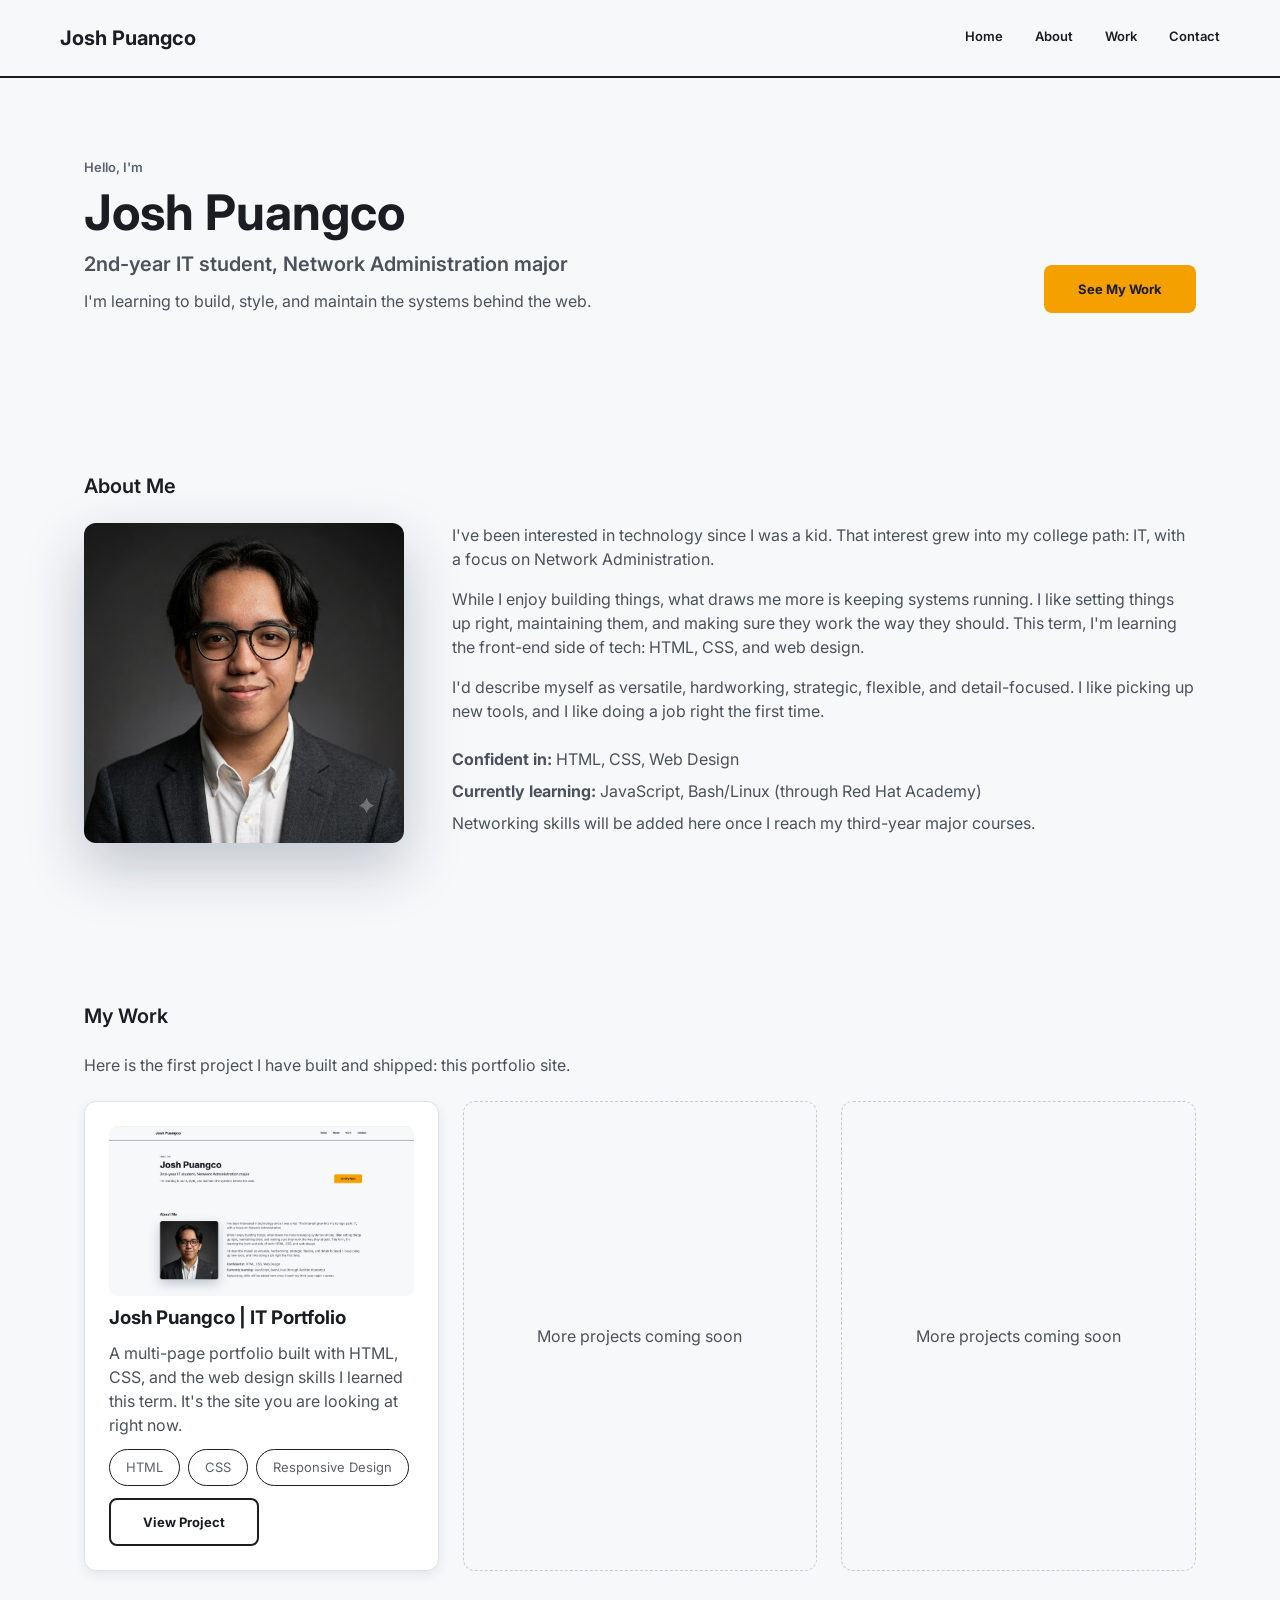
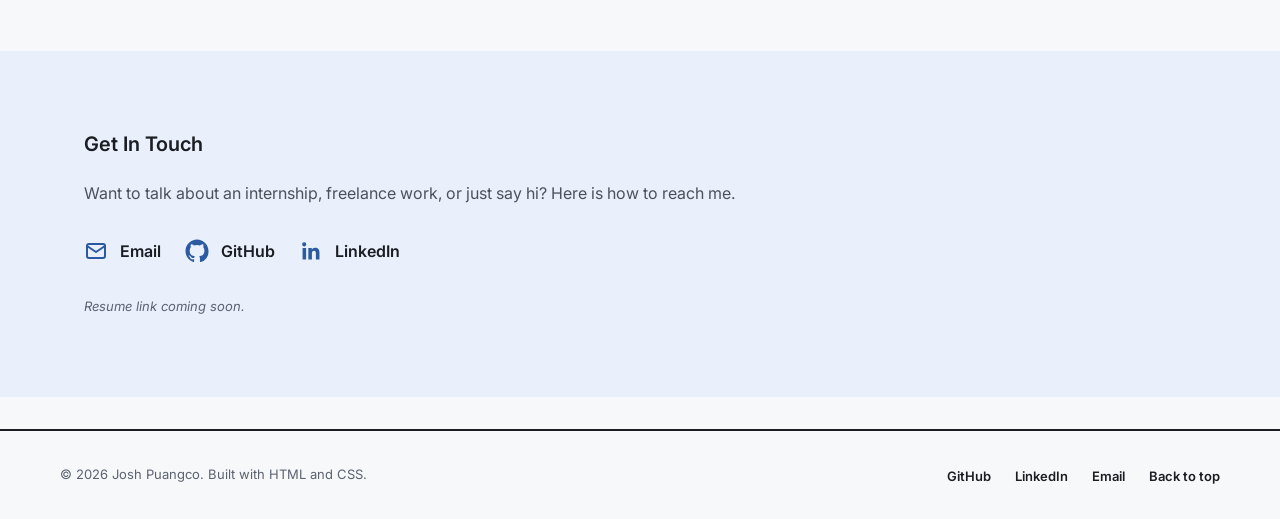
<file: index.html>
<!-- index.html — Josh Puangco | IT Portfolio, Home page -->
<!DOCTYPE html>
<html lang="en">
<head>
  <meta charset="utf-8">
  <meta name="viewport" content="width=device-width, initial-scale=1">
  <title>Josh Puangco | IT Portfolio</title>
  <link rel="stylesheet" href="css/design-tokens.css">
  <link rel="stylesheet" href="css/styles.css">
</head>
<body>

  <!-- Nav -->
  <header class="site-header">
    <div class="container nav-bar">
      <a href="#home" class="logo">Josh Puangco</a>

      <button
        type="button"
        class="nav-toggle"
        id="nav-toggle"
        aria-label="Open menu"
        aria-expanded="false"
        aria-controls="nav-menu"
      >
        <span class="nav-toggle__bar"></span>
        <span class="nav-toggle__bar"></span>
        <span class="nav-toggle__bar"></span>
      </button>

      <nav class="nav-menu" id="nav-menu" aria-label="Primary">
        <ul class="nav-list">
          <li><a href="#home" class="nav-link">Home</a></li>
          <li><a href="#about" class="nav-link">About</a></li>
          <li><a href="#work" class="nav-link">Work</a></li>
          <li><a href="#contact" class="nav-link">Contact</a></li>
        </ul>
      </nav>
    </div>
  </header>

  <main>

    <!-- Hero -->
    <section id="home" class="hero section-padding">
      <div class="container hero-inner">
        <div class="hero-content">
          <p class="hero-eyebrow">Hello, I'm</p>
          <h1>Josh Puangco</h1>
          <h2 class="hero-role">2nd-year IT student, Network Administration major</h2>
          <p class="hero-tagline">I'm learning to build, style, and maintain the systems behind the web.</p>
        </div>
        <div class="btn-hover-wrap hero-cta">
          <a href="#work" class="btn-primary">See My Work</a>
        </div>
      </div>
    </section>

    <!-- About Me -->
    <section id="about" class="about section-padding">
      <div class="container">
        <h2 class="section-heading">About Me</h2>

        <div class="about-inner">
          <img
            src="images/headshot-real-picture.png"
            alt="Photo of Josh Puangco"
            class="featured-image about-image"
          >

          <div class="about-content">
            <p>I've been interested in technology since I was a kid. That interest grew into my college path: IT, with a focus on Network Administration.</p>

            <p>While I enjoy building things, what draws me more is keeping systems running. I like setting things up right, maintaining them, and making sure they work the way they should. This term, I'm learning the front-end side of tech: HTML, CSS, and web design.</p>

            <p>I'd describe myself as versatile, hardworking, strategic, flexible, and detail-focused. I like picking up new tools, and I like doing a job right the first time.</p>

            <ul class="skills-list">
              <li><strong>Confident in:</strong> HTML, CSS, Web Design</li>
              <li><strong>Currently learning:</strong> JavaScript, Bash/Linux (through Red Hat Academy)</li>
              <li>Networking skills will be added here once I reach my third-year major courses.</li>
            </ul>
          </div>
        </div>
      </div>
    </section>

    <!-- Work/Projects -->
    <section id="work" class="work section-padding">
      <div class="container">
        <h2 class="section-heading">My Work</h2>
        <p class="section-intro">Here is the first project I have built and shipped: this portfolio site.</p>

        <div class="project-grid">
          <div class="project-card-wrap">
            <a href="project.html" class="project-card">
              <img
                src="images/project-screenshot-real-picture.png"
                alt="Screenshot of the Josh Puangco IT Portfolio website"
                class="project-card__image"
              >
              <h3>Josh Puangco | IT Portfolio</h3>
              <p>A multi-page portfolio built with HTML, CSS, and the web design skills I learned this term. It's the site you are looking at right now.</p>
              <ul class="project-card__tags">
                <li class="tag">HTML</li>
                <li class="tag">CSS</li>
                <li class="tag">Responsive Design</li>
              </ul>
              <span class="btn-secondary project-card__cta" aria-hidden="true">View Project</span>
            </a>
          </div>

          <div class="project-card project-card--empty">
            <p>More projects coming soon</p>
          </div>

          <div class="project-card project-card--empty">
            <p>More projects coming soon</p>
          </div>
        </div>
      </div>
    </section>

    <!-- Contact -->
    <section id="contact" class="contact section-padding section--tinted">
      <div class="container">
        <h2 class="section-heading">Get In Touch</h2>
        <p class="section-intro">Want to talk about an internship, freelance work, or just say hi? Here is how to reach me.</p>

        <ul class="contact-list">
          <li>
            <a href="mailto:puangcoj1@gmail.com" class="contact-link">
              <svg class="contact-icon" viewBox="0 0 24 24" fill="none" stroke="currentColor" stroke-width="2" stroke-linecap="round" stroke-linejoin="round" aria-hidden="true">
                <rect x="3" y="5" width="18" height="14" rx="2"></rect>
                <path d="M3 7l9 6 9-6"></path>
              </svg>
              <span>Email</span>
            </a>
          </li>
          <li>
            <a href="https://github.com/JoshPhilipPuangco" class="contact-link" target="_blank" rel="noopener">
              <svg class="contact-icon" viewBox="0 0 24 24" fill="currentColor" aria-hidden="true">
                <path d="M12 .5C5.73.5.5 5.73.5 12.02c0 5.1 3.29 9.42 7.86 10.96.57.1.78-.25.78-.55v-2.14c-3.2.7-3.87-1.36-3.87-1.36-.53-1.34-1.28-1.7-1.28-1.7-1.05-.72.08-.7.08-.7 1.16.08 1.77 1.19 1.77 1.19 1.03 1.76 2.7 1.25 3.36.96.1-.75.4-1.25.72-1.54-2.55-.29-5.24-1.28-5.24-5.7 0-1.26.45-2.29 1.19-3.1-.12-.29-.52-1.47.11-3.06 0 0 .97-.31 3.18 1.18a11 11 0 0 1 5.79 0c2.2-1.49 3.17-1.18 3.17-1.18.64 1.59.24 2.77.12 3.06.74.81 1.18 1.84 1.18 3.1 0 4.43-2.7 5.4-5.27 5.69.41.36.78 1.07.78 2.15v3.19c0 .3.2.66.79.55A10.53 10.53 0 0 0 23.5 12.02C23.5 5.73 18.27.5 12 .5Z"></path>
              </svg>
              <span>GitHub</span>
            </a>
          </li>
          <li>
            <a href="https://www.linkedin.com/in/josh-puangco-0a03ab39a" class="contact-link" target="_blank" rel="noopener">
              <svg class="contact-icon" viewBox="0 0 24 24" fill="currentColor" aria-hidden="true">
                <path d="M20.45 20.45h-3.56v-5.57c0-1.33-.02-3.04-1.85-3.04-1.86 0-2.14 1.45-2.14 2.94v5.67H9.34V9h3.42v1.56h.05c.48-.9 1.64-1.85 3.38-1.85 3.6 0 4.27 2.37 4.27 5.46v6.28ZM5.34 7.43a2.07 2.07 0 1 1 0-4.13 2.07 2.07 0 0 1 0 4.13ZM7.12 20.45H3.56V9h3.56v11.45Z"></path>
              </svg>
              <span>LinkedIn</span>
            </a>
          </li>
        </ul>

        <p class="contact-note">Resume link coming soon.</p>
      </div>
    </section>

  </main>

  <!-- Footer -->
  <footer class="site-footer divider--strong">
    <div class="container footer-inner">
      <p class="footer-copy">&copy; 2026 Josh Puangco. Built with HTML and CSS.</p>

      <ul class="footer-links">
        <li><a href="https://github.com/JoshPhilipPuangco" class="nav-link" target="_blank" rel="noopener">GitHub</a></li>
        <li><a href="https://www.linkedin.com/in/josh-puangco-0a03ab39a" class="nav-link" target="_blank" rel="noopener">LinkedIn</a></li>
        <li><a href="mailto:puangcoj1@gmail.com" class="nav-link">Email</a></li>
        <li><a href="#home" class="nav-link">Back to top</a></li>
      </ul>
    </div>
  </footer>

  <script src="js/main.js"></script>
</body>
</html>
</file>
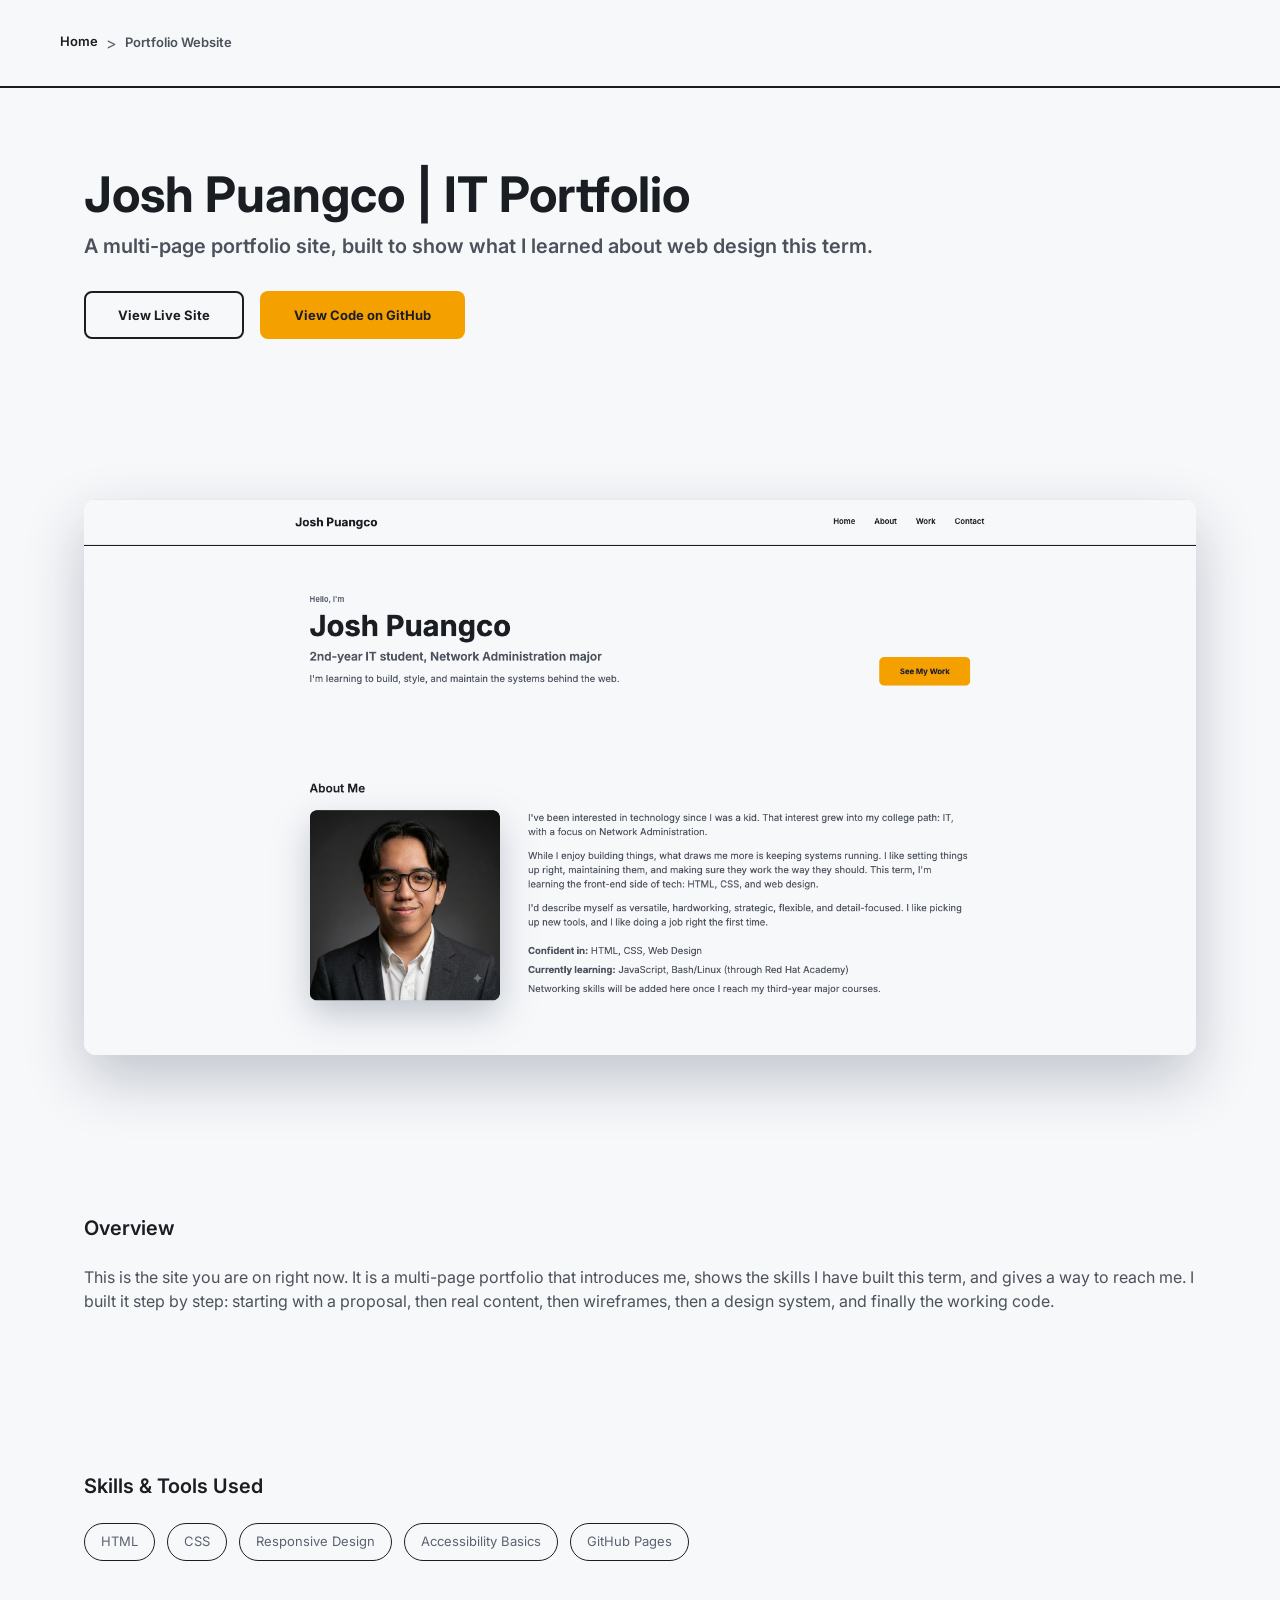
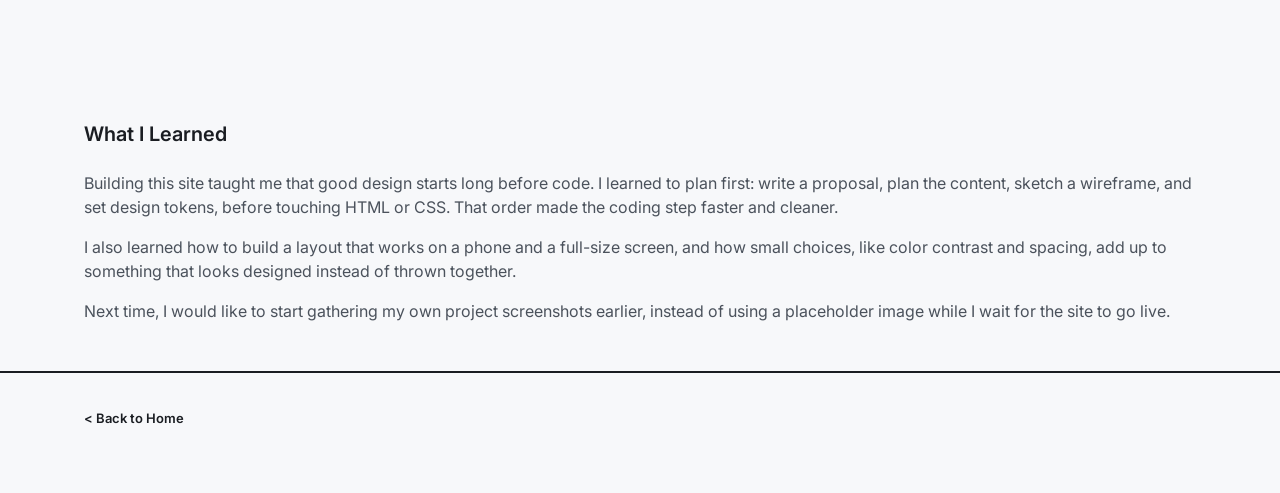
<file: project.html>
<!-- project.html — Josh Puangco | IT Portfolio, Project Detail Template (filled in: Portfolio Website) -->
<!DOCTYPE html>
<html lang="en">
<head>
  <meta charset="utf-8">
  <meta name="viewport" content="width=device-width, initial-scale=1">
  <title>Josh Puangco | IT Portfolio - Project</title>
  <link rel="stylesheet" href="css/design-tokens.css">
  <link rel="stylesheet" href="css/styles.css">
</head>
<body>

  <!-- Breadcrumb bar -->
  <header class="breadcrumb-bar">
    <div class="container breadcrumb-inner">
      <a href="index.html" class="nav-link">Home</a>
      <span class="breadcrumb-sep" aria-hidden="true">&gt;</span>
      <span class="breadcrumb-current">Portfolio Website</span>
    </div>
  </header>

  <main>

    <!-- Project Header -->
    <section class="project-header section-padding">
      <div class="container">
        <h1>Josh Puangco | IT Portfolio</h1>
        <h2 class="project-summary">A multi-page portfolio site, built to show what I learned about web design this term.</h2>

        <div class="project-actions">
          <a href="index.html" class="btn-secondary">View Live Site</a>
          <div class="btn-hover-wrap">
            <a href="https://github.com/JoshPhilipPuangco/joshphilippuangco.github.io" class="btn-primary" target="_blank" rel="noopener">View Code on GitHub</a>
          </div>
        </div>
      </div>
    </section>

    <!-- Screenshot -->
    <section class="project-screenshot section-padding">
      <div class="container">
        <img
          src="images/project-screenshot-real-picture.png"
          alt="Screenshot of the Josh Puangco IT Portfolio website homepage"
          class="featured-image screenshot-image"
        >
      </div>
    </section>

    <!-- Overview -->
    <section class="overview section-padding">
      <div class="container">
        <h2 class="section-heading">Overview</h2>
        <p>This is the site you are on right now. It is a multi-page portfolio that introduces me, shows the skills I have built this term, and gives a way to reach me. I built it step by step: starting with a proposal, then real content, then wireframes, then a design system, and finally the working code.</p>
      </div>
    </section>

    <!-- Skills & Tools Used -->
    <section class="skills-tools section-padding">
      <div class="container">
        <h2 class="section-heading">Skills & Tools Used</h2>
        <ul class="tag-list">
          <li class="tag">HTML</li>
          <li class="tag">CSS</li>
          <li class="tag">Responsive Design</li>
          <li class="tag">Accessibility Basics</li>
          <li class="tag">GitHub Pages</li>
        </ul>
      </div>
    </section>

    <!-- What I Learned -->
    <section class="learned section-padding">
      <div class="container">
        <h2 class="section-heading">What I Learned</h2>

        <p>Building this site taught me that good design starts long before code. I learned to plan first: write a proposal, plan the content, sketch a wireframe, and set design tokens, before touching HTML or CSS. That order made the coding step faster and cleaner.</p>

        <p>I also learned how to build a layout that works on a phone and a full-size screen, and how small choices, like color contrast and spacing, add up to something that looks designed instead of thrown together.</p>

        <p>Next time, I would like to start gathering my own project screenshots earlier, instead of using a placeholder image while I wait for the site to go live.</p>
      </div>
    </section>

  </main>

  <!-- Footer -->
  <footer class="project-footer">
    <div class="container">
      <a href="index.html" class="nav-link">&lt; Back to Home</a>
    </div>
  </footer>

</body>
</html>
</file>
<file: css/design-tokens.css>
/* ==========================================================================
   DESIGN TOKENS
   Josh Puangco | IT Portfolio
   Step 7: Design System

   This file holds every color, font, spacing, radius, and shadow value the
   site uses, plus the shared component styles built from those values
   (buttons, nav links, tags, project cards). Every gap, padding, border,
   and color anywhere in the site should trace back to a variable in this
   file. Link this stylesheet first in the <head>, before any page-specific
   CSS, so page styles can use these variables with var().

   Reference used: Design-Systems-Notes.md (tokens, 60-30-10 color rule,
   type scale, spacing scale, component states), Module 2.md (CSS layout,
   :root + var() pattern, grid gap), Module 4.md (borders, radius, shadow,
   gradient patterns), the four approved wireframes, and Site-Proposal.md.
   ========================================================================== */

@import url("https://fonts.googleapis.com/css2?family=Inter:wght@400;600;700&display=swap");

:root {

  /* ------------------------------------------------------------------ *
   * 1. COLOR
   *
   * The 60-30-10 rule: neutral covers 60% of the screen (backgrounds and
   * surfaces), the brand color covers 30% (structure: nav, links, icons,
   * headings stay neutral text but brand handles anything "linked"), and
   * the accent covers 10% (one color, saved for the single most important
   * action on each page).
   *
   * Every text color below was checked against a white/near-white
   * background with the WebAIM contrast formula. Ratios that need to meet
   * WCAG AA (4.5:1 minimum for normal text) are noted next to each one.
   * neutral-500 is the one color in this file that does NOT meet 4.5:1
   * (it sits at 2.99:1). That is on purpose: it is reserved for disabled
   * controls and decorative icon strokes only, never for text someone
   * needs to read. Disabled controls are exempt from the AA contrast
   * requirement.
   * ------------------------------------------------------------------ */

  /* Neutral ramp — 60% role: backgrounds, surfaces, borders, most text */
  --neutral-0: #ffffff;
  --neutral-50: #f7f8fa;
  --neutral-100: #eef0f3;
  --neutral-200: #dde1e6;
  --neutral-300: #c7ccd3;
  --neutral-500: #8a919c; /* 2.99:1 — disabled text/icons ONLY, not for reading */
  --neutral-600: #5b6270; /* 5.77:1 — captions, tags, footer text */
  --neutral-700: #4b525c; /* 7.43:1 — secondary body text */
  --neutral-900: #1a1d22; /* 15.9:1 — primary text and headings */

  /* Brand ramp ("Ink Blue") — 30% role: structure, links, icons, nav */
  --brand-50: #eaf0fb; /* tint background — used behind one section only, see .section--tinted */
  --brand-100: #cfe0f7; /* hover tint — used as the secondary button's hover background */
  --brand-300: #7fa8e0;
  --brand-500: #2c5aa0; /* 6.42:1 — links, icon strokes, base brand color */
  --brand-700: #1d3e73; /* 9.94:1 — link hover, stronger emphasis */
  --brand-900: #12233f; /* darkest navy, used sparingly for max contrast */

  /* Accent ("Amber") — 10% role: reserved for ONE primary action per page.
     Carried over directly from the exact accent/text pairing taught in
     Module 2's own button example (background #f4a100, text #1b1b2a),
     so this is the same accent Josh already learned to build. */
  --accent-default: #f4a100; /* 8.04:1 with text-on-accent below */
  --accent-hover: #d88f00; /* 6.35:1 with text-on-accent below */
  --accent-active: #c28200; /* 5.24:1 with text-on-accent below */
  --text-on-accent: #1b1b2a;

  /* Semantic aliases — use THESE in component CSS, not the raw ramp steps.
     If the palette ever changes, only this block needs to change. */
  --color-bg: var(--neutral-50);
  --color-surface: var(--neutral-0);
  --color-surface-alt: var(--neutral-100);

  --color-border: var(--neutral-200); /* standard hairline divider */
  --color-border-strong: var(--neutral-900); /* the heavier 2px rule from the wireframe (nav, footer) */
  --color-border-disabled: var(--neutral-300);

  --color-text-primary: var(--neutral-900); /* headings, body copy */
  --color-text-secondary: var(--neutral-700); /* supporting paragraphs, taglines */
  --color-text-caption: var(--neutral-600); /* tags, footer text, small meta labels */
  --color-text-disabled: var(--neutral-500); /* disabled controls only */

  --color-link: var(--brand-500);
  --color-link-hover: var(--brand-700);
  --color-icon-default: var(--brand-500);
  --color-icon-disabled: var(--neutral-500);

  --color-accent-default: var(--accent-default);
  --color-accent-hover: var(--accent-hover);
  --color-accent-active: var(--accent-active);
  --color-accent-text: var(--text-on-accent);

  --color-focus-ring: rgba(44, 90, 160, 0.35); /* brand-500 at low opacity */

  /* ------------------------------------------------------------------ *
   * 2. TYPE
   *
   * One typeface family (Inter), in three weights, so the whole site
   * reads as one system. Sizes come from a Major Third scale (each step
   * roughly 1.25x the last, base 16px), then were matched back against
   * the real hero/heading/body sizes already approved in the four
   * wireframes. Named by what they are used FOR, not by an abstract
   * size code, so the name always tells you where to reach for it.
   * ------------------------------------------------------------------ */

  --font-family-base: "Inter", -apple-system, BlinkMacSystemFont, "Segoe UI",
    Roboto, sans-serif;

  --font-weight-regular: 400;
  --font-weight-semibold: 600;
  --font-weight-bold: 700;

  --text-caption: 13px; /* tags, nav links, footer text, small meta labels */
  --text-body: 16px; /* every paragraph: bio, overview, "what I learned" */
  --text-heading: 20px; /* every section heading, plus the hero role line */
  --text-display-mobile: 39px; /* H1 on mobile: hero name, project title */
  --text-display-desktop: 49px; /* H1 on desktop: hero name, project title */

  --leading-tight: 1.1; /* display/hero text */
  --leading-snug: 1.3; /* headings */
  --leading-normal: 1.5; /* body copy and captions */

  /* ------------------------------------------------------------------ *
   * 3. SPACING
   *
   * An 8pt scale with 4px for tight spots, exactly as recommended in
   * Design-Systems-Notes.md. Every gap, padding, and margin anywhere on
   * the site should be one of these ten values, never a random number.
   * ------------------------------------------------------------------ */

  --space-1: 4px;
  --space-2: 8px;
  --space-3: 12px;
  --space-4: 16px;
  --space-5: 24px;
  --space-6: 32px;
  --space-7: 48px;
  --space-8: 64px;
  --space-9: 80px;
  --space-10: 96px;

  /* ------------------------------------------------------------------ *
   * 4. RADIUS
   * ------------------------------------------------------------------ */

  --radius-sm: 6px;
  --radius-md: 8px; /* buttons */
  --radius-lg: 12px; /* cards */
  --radius-xl: 18px; /* large image containers, the About Me headshot box */
  --radius-pill: 999px; /* skill tags */

  /* ------------------------------------------------------------------ *
   * 5. SHADOW
   *
   * Always a large blur and a low-opacity color, never solid black
   * (Module 4.md). The color used here is brand-900 at low opacity
   * instead of plain black, which keeps every shadow tinted faintly
   * toward the site's own brand color instead of a generic grey.
   * ------------------------------------------------------------------ */

  --shadow-sm: 0 4px 12px rgba(18, 35, 63, 0.08); /* resting card */
  --shadow-md: 0 10px 30px rgba(18, 35, 63, 0.16); /* hovered card, lifted button */
  --shadow-lg: 0 24px 60px rgba(18, 35, 63, 0.24); /* strong emphasis — used on .featured-image, the one large photo per page */

  /* ------------------------------------------------------------------ *
   * 6. TRANSITION
   * ------------------------------------------------------------------ */

  --transition-fast: 150ms ease;
  --transition-base: 250ms ease;
}

/* ==========================================================================
   BASE RESET AND DEFAULTS
   ========================================================================== */

*,
*::before,
*::after {
  box-sizing: border-box;
  margin: 0;
  padding: 0;
}

body {
  background: var(--color-bg);
  color: var(--color-text-primary);
  font-family: var(--font-family-base);
  font-size: var(--text-body);
  font-weight: var(--font-weight-regular);
  line-height: var(--leading-normal);
}

h1,
h2,
h3 {
  font-weight: var(--font-weight-bold);
  line-height: var(--leading-tight);
  color: var(--color-text-primary);
}

/* H1: hero name (Home) and project title (Project page). Mobile-first,
   then the bigger desktop size takes over at the 768px breakpoint. */
h1 {
  font-size: var(--text-display-mobile);
}

@media (min-width: 768px) {
  h1 {
    font-size: var(--text-display-desktop);
  }
}

/* H2: every section heading ("About Me," "My Work," "Get In Touch,"
   "Overview," "Skills & Tools Used") and the hero role line. */
h2 {
  font-size: var(--text-heading);
  font-weight: var(--font-weight-semibold);
  line-height: var(--leading-snug);
}

p {
  font-size: var(--text-body);
  color: var(--color-text-secondary);
}

a {
  color: var(--color-link);
  text-decoration: none;
}

a:hover {
  color: var(--color-link-hover);
}

/* Visible keyboard focus everywhere, not just on the mouse hover states
   below (accessibility basics, one of the skills the site itself lists). */
:focus-visible {
  outline: none;
  box-shadow: 0 0 0 3px var(--color-focus-ring);
  border-radius: var(--radius-sm);
}

/* ==========================================================================
   COMPONENTS
   ========================================================================== */

/* --------------------------------------------------------------------------
   Primary Button
   The one accent-filled action per page: "See My Work" (Home hero),
   "View Code on GitHub" (Project page). Do not use this style twice on
   the same screen; the accent color only means something if it stays
   rare (the 10% rule).
   -------------------------------------------------------------------- */

.btn-primary {
  display: inline-flex;
  align-items: center;
  justify-content: center;
  min-height: 56px; /* mobile: within the 44-64px tap target range */
  padding: var(--space-4) var(--space-6);
  border: 2px solid transparent;
  border-radius: var(--radius-md);
  background: var(--color-accent-default);
  color: var(--color-accent-text);
  font-family: var(--font-family-base);
  font-size: var(--text-caption);
  font-weight: var(--font-weight-bold);
  cursor: pointer;
  transition: background var(--transition-base), transform var(--transition-fast),
    box-shadow var(--transition-base);
}

@media (min-width: 768px) {
  .btn-primary {
    min-height: 48px;
    padding: var(--space-3) var(--space-6);
  }
}

/* Default state is the block above (resting). */

.btn-primary:hover {
  background: var(--color-accent-hover);
  transform: translateY(-2px);
  box-shadow: var(--shadow-sm);
}

.btn-primary:active {
  background: var(--color-accent-active);
  transform: translateY(0) scale(0.98);
  box-shadow: none;
}

.btn-primary:disabled,
.btn-primary[aria-disabled="true"] {
  background: var(--color-surface-alt);
  color: var(--color-text-disabled);
  border: 1.5px dashed var(--color-border-disabled);
  cursor: not-allowed;
  transform: none;
  box-shadow: none;
}

/* --------------------------------------------------------------------------
   Secondary Button
   Outline style, for lower-priority actions: "View Project" (Home card),
   a live-site link once one exists. The wireframe's plain 2px solid
   border becomes this component's real, styled default state.
   -------------------------------------------------------------------- */

.btn-secondary {
  display: inline-flex;
  align-items: center;
  justify-content: center;
  min-height: 56px;
  padding: var(--space-4) var(--space-6);
  border: 2px solid var(--color-border-strong);
  border-radius: var(--radius-md);
  background: transparent;
  color: var(--color-text-primary);
  font-family: var(--font-family-base);
  font-size: var(--text-caption);
  font-weight: var(--font-weight-bold);
  cursor: pointer;
  transition: background var(--transition-base), border-color var(--transition-base),
    color var(--transition-base), transform var(--transition-fast);
}

@media (min-width: 768px) {
  .btn-secondary {
    min-height: 48px;
    padding: var(--space-3) var(--space-6);
  }
}

.btn-secondary:hover {
  background: var(--brand-100);
  border-color: var(--color-link);
  color: var(--color-link-hover);
}

.btn-secondary:active {
  background: var(--neutral-200);
  transform: scale(0.98);
}

/* Real example: the Project page's "Live link (coming soon)" box already
   drawn this way in the wireframe (dashed border, muted grey label). */
.btn-secondary:disabled,
.btn-secondary[aria-disabled="true"] {
  background: transparent;
  color: var(--color-text-disabled);
  border: 1.5px dashed var(--color-border-disabled);
  cursor: not-allowed;
  transform: none;
}

/* --------------------------------------------------------------------------
   Nav Link
   Home / About / Work / Contact, footer links, breadcrumb link,
   "Back to top." No disabled state applies here; a nav link that cannot
   be used should not be shown at all.
   -------------------------------------------------------------------- */

.nav-link {
  font-size: var(--text-caption);
  font-weight: var(--font-weight-semibold);
  color: var(--color-text-primary);
  text-decoration: none;
  padding: var(--space-2) 0;
  border-bottom: 2px solid transparent;
  transition: color var(--transition-fast), border-color var(--transition-fast);
}

.nav-link:hover {
  color: var(--color-link);
  border-bottom-color: var(--color-link);
}

.nav-link:active {
  color: var(--color-link-hover);
}

/* Optional: marks whichever section is currently in view. Not one of the
   four required states, just a small usability extra. */
.nav-link--current {
  color: var(--color-link);
  border-bottom-color: var(--color-link);
}

/* --------------------------------------------------------------------------
   Skill Tag / Pill
   "HTML," "CSS," "Responsive Design," etc. Static content, not a
   control, so it only ever needs one state.
   -------------------------------------------------------------------- */

.tag {
  display: inline-block;
  padding: var(--space-2) var(--space-4);
  border: 1px solid var(--color-border-strong);
  border-radius: var(--radius-pill);
  font-size: var(--text-caption);
  font-weight: var(--font-weight-regular);
  color: var(--color-text-caption);
  background: transparent;
}

/* --------------------------------------------------------------------------
   Project Card
   The Work/Projects grid item; the whole card links to the Project
   page. The desktop wireframe's two empty "future project slot" boxes
   become this component's real disabled state below.
   -------------------------------------------------------------------- */

.project-card {
  display: flex;
  flex-direction: column;
  gap: var(--space-3);
  padding: var(--space-5);
  background: var(--color-surface);
  border: 1px solid var(--color-border);
  border-radius: var(--radius-lg);
  box-shadow: var(--shadow-sm);
  text-decoration: none;
  color: inherit;
  transition: transform var(--transition-base), box-shadow var(--transition-base),
    border-color var(--transition-base);
}

.project-card:hover {
  transform: translateY(-6px);
  box-shadow: var(--shadow-md);
  border-color: var(--brand-300);
}

.project-card:active {
  transform: translateY(-2px) scale(0.99);
  box-shadow: var(--shadow-sm);
}

/* Real example: an empty, not-yet-filled slot in the project grid. */
.project-card--empty {
  align-items: center;
  justify-content: center;
  min-height: 340px;
  background: transparent;
  border: 1.5px dashed var(--color-border-disabled);
  box-shadow: none;
  color: var(--color-text-disabled);
  pointer-events: none;
}

.project-card--empty:hover,
.project-card--empty:active {
  transform: none;
  box-shadow: none;
  border-color: var(--color-border-disabled);
}

/* --------------------------------------------------------------------------
   Featured Image
   The one large, important photo on a page: the About Me headshot on
   Home, or the project screenshot on the Project page. There is only
   one of these per page, so it gets the strongest shadow in the
   system, the kind of lift a resting card or a default state never
   gets.
   -------------------------------------------------------------------- */

.featured-image {
  border-radius: var(--radius-lg);
  box-shadow: var(--shadow-lg);
}

/* --------------------------------------------------------------------------
   Divider
   The wireframe's dashed section rules become one plain hairline by
   default. A second, brand-tinted dashed variant is available for a
   single section (used sparingly, since restraint matters more than
   decoration) as a small nod to network trace-lines, appropriate for a
   Network Administration major's site.
   -------------------------------------------------------------------- */

.divider {
  border: none;
  border-top: 1px solid var(--color-border);
}

.divider--strong {
  border-top: 2px solid var(--color-border-strong); /* nav bottom rule, footer top rule */
}

.divider--signature {
  border: none;
  border-top: 1.5px dashed var(--brand-300);
  max-width: 120px;
}

/* --------------------------------------------------------------------------
   Tinted Section
   A very light brand-tinted background, for ONE section only, most
   likely Contact (the page's closing call-to-action). Gives that
   section a quiet visual anchor without breaking the light, mostly
   neutral palette. Apply this class to at most one section per page;
   it stops meaning anything the moment every section has it.
   -------------------------------------------------------------------- */

.section--tinted {
  background: var(--brand-50);
}

/* --------------------------------------------------------------------------
   Grid gap
   Matches Module 2's own responsive card-grid example exactly.
   -------------------------------------------------------------------- */

.project-grid {
  display: grid;
  grid-template-columns: repeat(auto-fit, minmax(220px, 1fr));
  gap: var(--space-5); /* 24px, straight from Module 2.md's own example */
}

/* ==========================================================================
   MOTION AND ACCESSIBILITY
   Honor the "reduce motion" device setting (Module 6.md).
   ========================================================================== */

@media (prefers-reduced-motion: reduce) {
  *,
  *::before,
  *::after {
    animation-duration: 0.01ms !important;
    animation-iteration-count: 1 !important;
    transition-duration: 0.01ms !important;
  }
}
</file>
<file: css/styles.css>
/* ==========================================================================
   STYLES
   Josh Puangco | IT Portfolio
   Layout and components not already covered by design-tokens.css.
   Mobile-first: base rules are the phone layout, @media (min-width: 768px)
   blocks add the desktop layout. Loaded after design-tokens.css.
   ========================================================================== */

html {
  scroll-behavior: smooth;
}

@media (prefers-reduced-motion: reduce) {
  html {
    scroll-behavior: auto;
  }
}

img {
  max-width: 100%;
  display: block;
}

/* --------------------------------------------------------------------------
   Hover-lift stability wrapper
   .btn-primary and .project-card lift with translateY on :hover (defined in
   design-tokens.css). Since that moves the very element whose geometry
   decides :hover, a cursor resting near the edge the lift moves away from
   can flicker in and out of hover. These wrappers give the lift a stable,
   never-moving hit area: the wrapper drives the lift on its child instead
   of the child triggering it on itself.
   -------------------------------------------------------------------- */

.btn-primary:hover,
.btn-primary:active {
  transform: none;
}

.btn-hover-wrap {
  display: flex;
}

.btn-hover-wrap .btn-primary {
  width: 100%;
}

.btn-hover-wrap:hover .btn-primary {
  transform: translateY(-2px);
}

.btn-hover-wrap:active .btn-primary {
  transform: translateY(0) scale(0.98);
}

/* --------------------------------------------------------------------------
   Container
   -------------------------------------------------------------------- */

.container {
  max-width: 1160px;
  margin: 0 auto;
  padding: 0 var(--space-5);
}

.section-padding {
  padding: var(--space-8) 0;
}

@media (min-width: 768px) {
  .section-padding {
    padding: var(--space-9) 0;
  }
}

.section-heading {
  margin-bottom: var(--space-5);
}

.section-intro {
  margin-bottom: var(--space-5);
}

main p + p {
  margin-top: var(--space-4);
}

/* ==========================================================================
   HOME PAGE NAV
   ========================================================================== */

.site-header {
  border-bottom: 2px solid var(--color-border-strong);
}

.nav-bar {
  display: flex;
  flex-wrap: wrap;
  align-items: center;
  justify-content: space-between;
  padding: var(--space-4) 0;
}

.logo {
  font-size: var(--text-heading);
  font-weight: var(--font-weight-bold);
  color: var(--color-text-primary);
  text-decoration: none;
}

.logo:hover {
  color: var(--color-link-hover);
}

/* Hamburger toggle — mobile only */
.nav-toggle {
  display: flex;
  flex-direction: column;
  align-items: center;
  justify-content: center;
  gap: var(--space-1);
  width: 44px;
  height: 44px;
  padding: 0;
  background: transparent;
  border: none;
  cursor: pointer;
}

.nav-toggle__bar {
  display: block;
  width: 22px;
  height: 2px;
  background: var(--color-text-primary);
  transition: transform var(--transition-base), opacity var(--transition-base);
}

.nav-toggle--open .nav-toggle__bar:nth-child(1) {
  transform: translateY(7px) rotate(45deg);
}

.nav-toggle--open .nav-toggle__bar:nth-child(2) {
  opacity: 0;
}

.nav-toggle--open .nav-toggle__bar:nth-child(3) {
  transform: translateY(-7px) rotate(-45deg);
}

/* Mobile menu panel — collapsed by default, opens below the nav row */
.nav-menu {
  flex-basis: 100%;
  order: 3;
  max-height: 0;
  opacity: 0;
  overflow: hidden;
  transition: max-height var(--transition-base), opacity var(--transition-base);
}

.nav-menu--open {
  max-height: 400px;
  opacity: 1;
}

.nav-list {
  list-style: none;
  display: flex;
  flex-direction: column;
}

.nav-list li {
  border-bottom: 1px solid var(--color-border);
}

.nav-list .nav-link {
  display: flex;
  align-items: center;
  min-height: 44px;
  width: 100%;
}

@media (min-width: 768px) {
  .nav-toggle {
    display: none;
  }

  .nav-menu {
    flex-basis: auto;
    order: 0;
    max-height: none;
    opacity: 1;
    overflow: visible;
  }

  .nav-list {
    flex-direction: row;
    gap: var(--space-6);
  }

  .nav-list li {
    border-bottom: none;
  }
}

/* ==========================================================================
   HERO
   ========================================================================== */

.hero-inner {
  display: flex;
  flex-direction: column;
  align-items: center;
  text-align: center;
  gap: var(--space-5);
}

.hero-eyebrow {
  font-size: var(--text-caption);
  font-weight: var(--font-weight-semibold);
  color: var(--color-text-caption);
}

.hero-content h1 {
  margin-top: var(--space-2);
  margin-bottom: var(--space-3);
}

.hero-role {
  color: var(--color-text-secondary);
  margin-bottom: var(--space-3);
}

.hero-cta {
  width: 100%;
}

@media (min-width: 768px) {
  .hero-inner {
    flex-direction: row;
    align-items: flex-end;
    justify-content: space-between;
    text-align: left;
  }

  .hero-content {
    max-width: 560px;
  }

  .hero-cta {
    width: auto;
  }
}

/* ==========================================================================
   ABOUT ME
   ========================================================================== */

.about-inner {
  display: flex;
  flex-direction: column;
  gap: var(--space-6);
}

.about-image {
  width: 100%;
  aspect-ratio: 1 / 1;
  object-fit: cover;
}

.skills-list {
  list-style: none;
  display: flex;
  flex-direction: column;
  gap: var(--space-2);
  margin-top: var(--space-5);
}

.skills-list li {
  color: var(--color-text-secondary);
}

@media (min-width: 768px) {
  .about-inner {
    flex-direction: row;
    align-items: flex-start;
    gap: var(--space-7);
  }

  .about-image {
    width: 320px;
    flex-shrink: 0;
  }

  .about-content {
    flex: 1;
  }
}

/* ==========================================================================
   WORK / PROJECTS
   ========================================================================== */

.project-card-wrap {
  display: flex;
  flex-direction: column;
}

.project-card-wrap .project-card {
  flex: 1;
}

.project-card:hover,
.project-card:active {
  transform: none;
}

.project-card-wrap:hover .project-card {
  transform: translateY(-6px);
}

.project-card-wrap:active .project-card {
  transform: translateY(-2px) scale(0.99);
}

.project-card__image {
  width: 100%;
  height: 140px;
  object-fit: cover;
  border-radius: var(--radius-md);
}

.project-card__tags {
  list-style: none;
  display: flex;
  flex-wrap: wrap;
  gap: var(--space-2);
}

.project-card__cta {
  margin-top: auto;
  align-self: flex-start;
}

.project-card--empty {
  display: none;
  text-align: center;
  padding: var(--space-5);
}

@media (min-width: 768px) {
  .project-card__image {
    height: 170px;
  }

  .project-card--empty {
    display: flex;
  }
}

/* ==========================================================================
   CONTACT
   ========================================================================== */

.contact-list {
  list-style: none;
  display: flex;
  flex-direction: column;
  gap: var(--space-3);
  margin-top: var(--space-5);
}

.contact-link {
  display: flex;
  align-items: center;
  gap: var(--space-3);
  min-height: 44px;
  color: var(--color-text-primary);
  font-weight: var(--font-weight-semibold);
}

.contact-link:hover {
  color: var(--color-link);
}

.contact-icon {
  width: 24px;
  height: 24px;
  color: var(--color-icon-default);
  flex-shrink: 0;
}

.contact-note {
  margin-top: var(--space-5);
  font-style: italic;
  font-size: var(--text-caption);
  color: var(--color-text-caption);
}

@media (min-width: 768px) {
  .contact-list {
    flex-direction: row;
    gap: var(--space-5);
  }
}

/* ==========================================================================
   HOME FOOTER
   ========================================================================== */

.site-footer {
  margin-top: var(--space-6);
}

.footer-inner {
  display: flex;
  flex-direction: column;
  align-items: center;
  gap: var(--space-4);
  text-align: center;
  padding: var(--space-6) 0;
}

.footer-links {
  list-style: none;
  display: flex;
  flex-wrap: wrap;
  justify-content: center;
  gap: var(--space-5);
}

.footer-copy {
  font-size: var(--text-caption);
  color: var(--color-text-caption);
}

@media (min-width: 768px) {
  .footer-inner {
    flex-direction: row;
    justify-content: space-between;
    text-align: left;
  }
}

/* ==========================================================================
   PROJECT PAGE: BREADCRUMB
   ========================================================================== */

.breadcrumb-bar {
  border-bottom: 2px solid var(--color-border-strong);
}

.breadcrumb-inner {
  display: flex;
  align-items: center;
  gap: var(--space-2);
  padding: var(--space-4) 0;
}

.breadcrumb-current {
  font-size: var(--text-caption);
  font-weight: var(--font-weight-semibold);
  color: var(--color-text-secondary);
}

.breadcrumb-sep {
  color: var(--color-text-caption);
}

@media (min-width: 768px) {
  .breadcrumb-inner {
    padding: var(--space-5) 0;
  }
}

/* ==========================================================================
   PROJECT PAGE: PROJECT HEADER
   ========================================================================== */

.project-summary {
  margin-top: var(--space-3);
  color: var(--color-text-secondary);
}

.project-actions {
  display: flex;
  flex-direction: column;
  gap: var(--space-4);
  margin-top: var(--space-6);
}

.project-actions .btn-secondary,
.project-actions .btn-hover-wrap {
  width: 100%;
}

@media (min-width: 768px) {
  .project-actions {
    flex-direction: row;
  }

  .project-actions .btn-secondary,
  .project-actions .btn-hover-wrap {
    width: auto;
  }
}

/* ==========================================================================
   PROJECT PAGE: SCREENSHOT
   ========================================================================== */

.screenshot-image {
  width: 100%;
  aspect-ratio: 4 / 3;
  object-fit: cover;
}

@media (min-width: 768px) {
  .screenshot-image {
    aspect-ratio: 16 / 8;
  }
}

/* ==========================================================================
   PROJECT PAGE: SKILLS & TOOLS
   ========================================================================== */

.tag-list {
  list-style: none;
  display: flex;
  flex-direction: column;
  align-items: flex-start;
  gap: var(--space-3);
}

@media (min-width: 768px) {
  .tag-list {
    flex-direction: row;
    flex-wrap: wrap;
    align-items: stretch;
  }
}

/* ==========================================================================
   PROJECT PAGE: WHAT I LEARNED
   ========================================================================== */

@media (min-width: 768px) {
  .learned {
    border-bottom: 2px solid var(--color-border-strong);
    padding-bottom: var(--space-7);
  }
}

/* ==========================================================================
   PROJECT PAGE: FOOTER
   ========================================================================== */

.project-footer {
  padding: var(--space-6) 0 var(--space-8);
}
</file>
